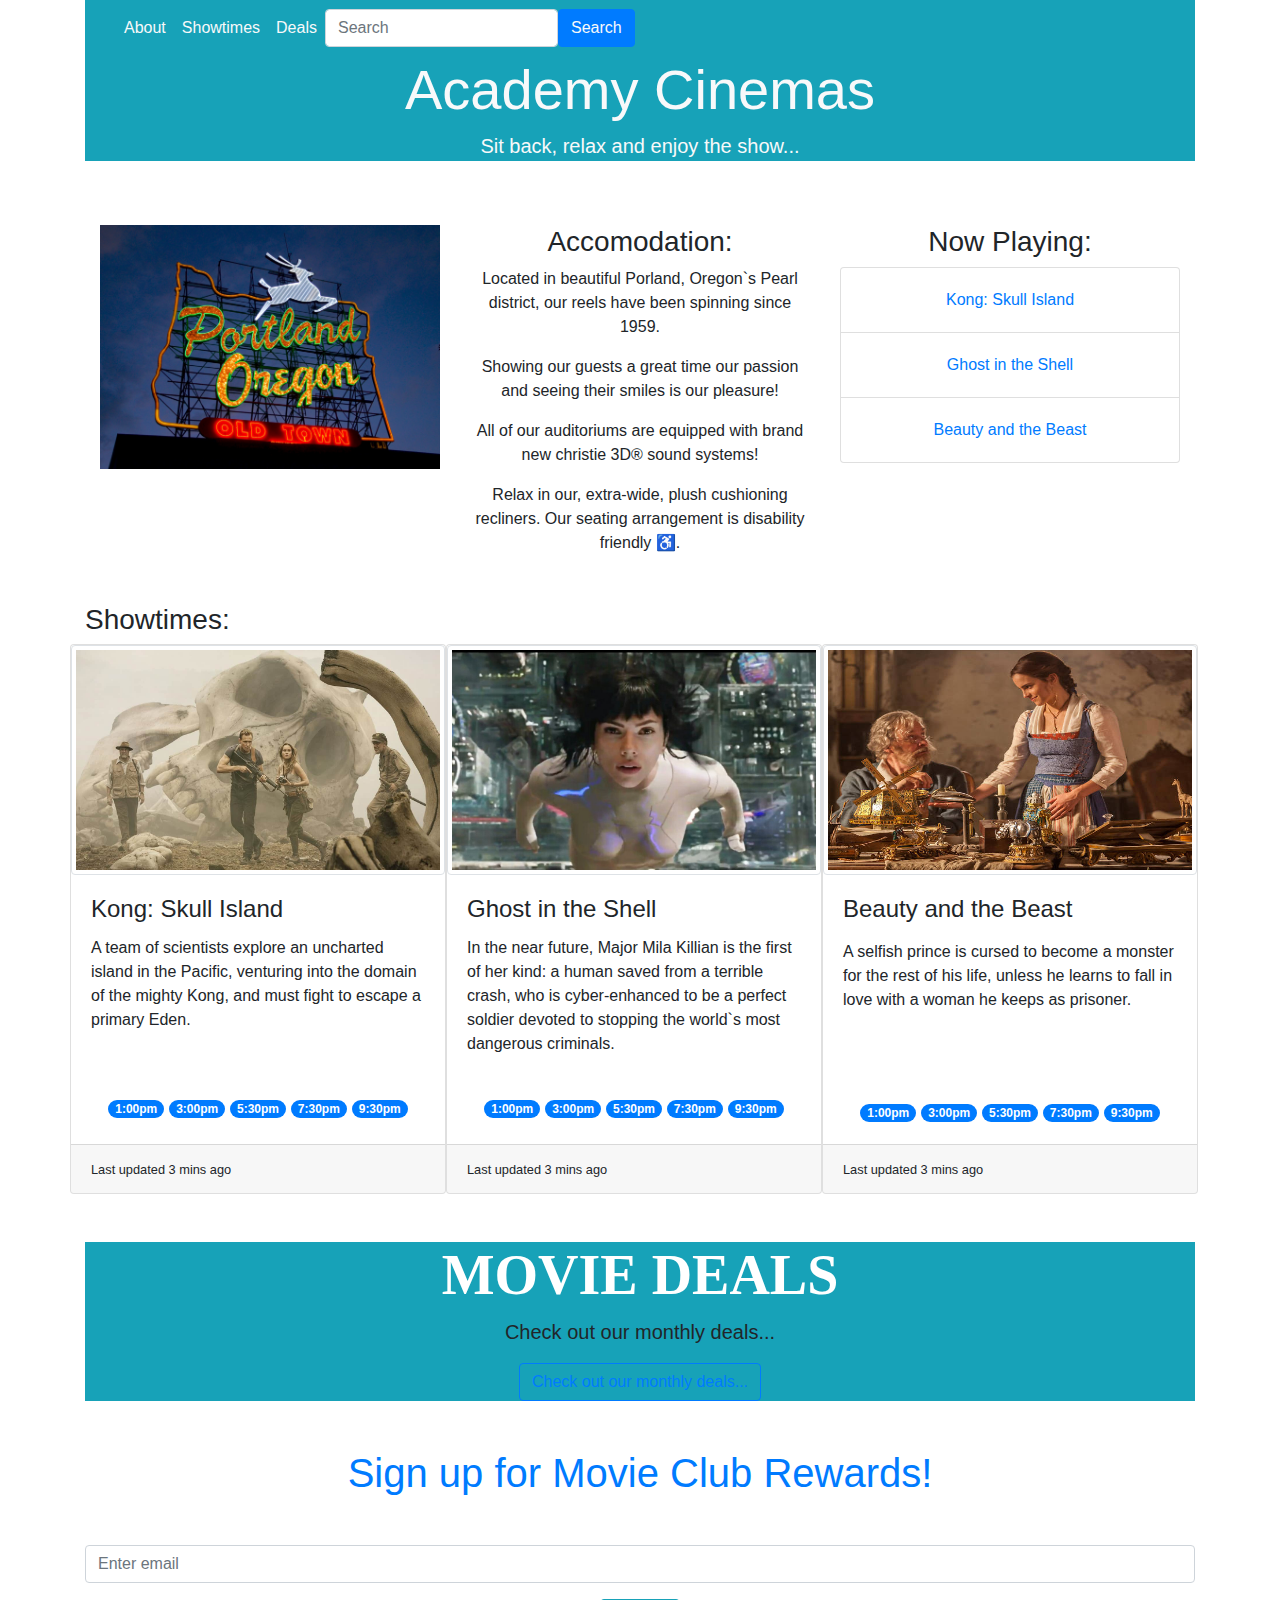
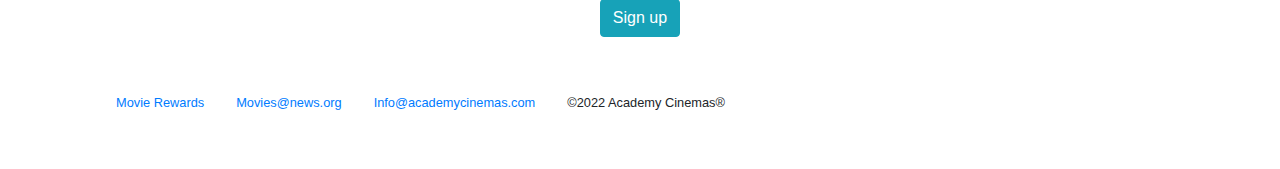
<file: Academy Cinemas website/academy_cinemas.html>
<!doctype html>
<html lang="en">
  <head>
    <!-- Required meta tags -->
    <meta charset="utf-8">
    <meta name="viewport" content="width=device-width, initial-scale=1">

    <!-- Bootstrap CSS -->
    <link rel="stylesheet" href="https://cdn.jsdelivr.net/npm/bootstrap@4.3.1/dist/css/bootstrap.min.css"
integrity="sha384-ggOyR0iXCbMQv3Xipma34MD+dH/1fQ784/j6cY/iJTQUOhcWr7x9JvoRxT2MZw1T" crossorigin="anonymous">
      <link rel="stylesheet" href="./css/academy_cinemas.css">

    <title>Academy Cinemas</title>
  </head>
  <body>
    <div class="container">


        
        <nav class="navbar navbar-expand-lg bg-info">
            <div class="container-fluid">
            
              <div class="collapse navbar-collapse" id="navbarSupportedContent">
                <ul class="navbar-nav me-auto mb-2 mb-lg-0">
                  <li class="nav-item active">
                    <a class="nav-link text-light"  aria-current="page" href="#navbarSupportedContent">About</a>
                  </li>
                  <li class="nav-item active">
                    <a class="nav-link text-light" href="#showtimes">Showtimes</a>
                  </li>
                
                  <li class="nav-item active">
                    <a class="nav-link text-light" href="#exampleInputEmail1">Deals</a>
                  </li>
                </ul>
                <form class="d-flex" role="search">
                  <input class="form-control me-2" type="search" placeholder="Search" aria-label="Search">
                  <button class="btn btn-primary text-light" type="submit">Search</button>
                </form>
              </div>
            </div>
          </nav>


          <div class="jumborton jumborton-fluid bg-info text-center">
            <div class="container">
                <h1 class="display-4 text-light">Academy Cinemas</h1>
                <p class="lead text-light">Sit back, relax and enjoy the show...</p>
            </div>

          </div>


          <div class="container text-center">
            <div class="row">
              <div class="col">
                <div class="my-5">
                
                <img class="img-fluid"  src="./img/pdx.jpg" alt=""/>                

              </div>

              </div>
             
             
              <div class="col">
                <div class="my-5">
                <h3>Accomodation:</h3>
                <p>Located in beautiful Porland, Oregon`s Pearl district, our reels have been spinning since 1959.</p>
                <p>Showing our guests a great time our passion and seeing their smiles is our pleasure!</p>
                <p>All of our auditoriums are equipped with brand new christie 3D&reg; sound systems!</p>
                <p>Relax in our, extra-wide, plush cushioning recliners.  Our seating arrangement is disability friendly &#9855;.</p>
                </div>
              
              </div>
              
              
              <div class="col">
                <div class="my-5">
                <h3>Now Playing:</h3>
                <div class="text-primary">
                <ul class="list-group">
                  <li class="list-group-item">
                    <a class="nav-link" href="#showtimes">Kong: Skull Island</a>
                    </li>
                    <li class="list-group-item">
                      <a class="nav-link" href="#showtimes">Ghost in the Shell</a>
                      </li>
                      <li class="list-group-item">
                        <a class="nav-link" href="#showtimes">Beauty and the Beast</a>
                      </li>

                  
                </ul>
                </div>
              </div>
             </div>
            </div>
          </div>
          

            
<h3>Showtimes:</h3>

      <!--Showtimes-->

      

 
  
      <div class="card-group" id="showtimes">
        <div class="row">
          
          
        
        
      <div class="card" style="width: 23.5rem;">
        <div class="photo-container">
          <img src="./img/kongskullisland.jpg" class="img-thumbnail" class="card-img-top" alt="">
        </div>
          
          
          <div class="card-body">
          <h4 class="card-title">Kong: Skull Island</h4>
          <p>A team of scientists explore an uncharted island in the Pacific,
            venturing into the domain of the mighty Kong, and must fight to
           escape a primary Eden. </p> <br><br>

            
           <div class="text-center">  
          
            <span class="badge badge-pill badge-primary">1:00pm</span>
            <span class="badge badge-pill badge-primary">3:00pm</span>
            <span class="badge badge-pill badge-primary">5:30pm</span>
             <span class="badge badge-pill badge-primary">7:30pm</span>
             <span class="badge badge-pill badge-primary">9:30pm</span>
            </div>
            
           

         

          
          
          
        
    </div>
  <div class="card-footer">
    <small calss="text-muted">Last updated 3 mins ago</small>
  </div>
        </div>
      
      
      


    
    
    

    
    
           <!------------------------->
    <div class="card" style="width: 23.5rem;">   
       <div class="photo-container">

   <img src="./img/ghostintheshell.jpg" class="img-thumbnail" class="card-img-top" alt="">
       </div>
  
        <div class="card-body">
        <h4 class="card-title">Ghost in the Shell</h4>
        <p>In the near future, Major Mila Killian is the first of her kind: a human saved
          from a terrible crash, who is cyber-enhanced to be a perfect soldier devoted to
          stopping the world`s most dangerous criminals.
        </p><br>
        
        
        
           <div class="text-center">
          
        <span class="badge badge-pill badge-primary">1:00pm</span>
        <span class="badge badge-pill badge-primary">3:00pm</span>
        <span class="badge badge-pill badge-primary">5:30pm</span>
         <span class="badge badge-pill badge-primary">7:30pm</span>
         <span class="badge badge-pill badge-primary">9:30pm</span>
           </div>
           
          
   
        </div>
<div class="card-footer">
  <small calss="text-muted">Last updated 3 mins ago</small>
</div>
      </div>
    
    
    
  
    
  

    <!--=================-->
    
  
    <div class="card" style="width: 23.5rem;">
         <div class="photo-container">
          <img src="./img/beautyandthebeast.jpg" class="img-thumbnail" class="card-img-top" alt="" > 
  </div>
      <div class="card-body">
      <h4 class="card-title">Beauty and the Beast</h4>
      <p><p>A selfish prince is cursed to become a monster for the rest of his life,
        unless he learns to fall in love with a woman he keeps as prisoner.
      </p><br><br><br>
      <div class="text-center">
           
          
        <span class="badge badge-pill badge-primary">1:00pm</span>
        <span class="badge badge-pill badge-primary">3:00pm</span>
        <span class="badge badge-pill badge-primary">5:30pm</span>
         <span class="badge badge-pill badge-primary">7:30pm</span>
         <span class="badge badge-pill badge-primary">9:30pm</span>
        </div>
</div>
<div class="card-footer">
<small calss="text-muted">Last updated 3 mins ago</small>
</div>
    </div>
  </div>
      </div>
      
    
    
    

    
  

  
  
    
      
   
      
        
          
      
          
        


      





    


      <!--/showtimes-->


      

            <div class ="jumborton jumborton-fluid bg-info mt-5 text-center">
              <div class="container">
                <h1 class="display-4 hidden-sm-down" style="color: #fff; font-family:roboto; font-weight:900; text-transform: uppercase;" >Movie Deals </h1>
                <p class="lead">Check out our monthly deals...</p>
                <button type="button"class="btn btn-outline-primary" data-toggle="modal" data-target="#register">Check out our monthly deals...</button>
              </div>
            </div>
  
   





      








          <div class="text-center">
                <form>
                  <div class="mb-3">
                    <h1 class="text-primary my-5">Sign up for Movie Club Rewards!</h1>
                   
                    <input type="email" class="form-control" id="exampleInputEmail1" aria-describedby="emailHelp" placeholder="Enter email">
            
                  </div>
                  
                  <button type="button" class="btn btn-secondary btn-info popover-dismiss" data-container="body" data-toggle="popover" data-placement="top" data-content="Enter your email for future discounts.">
                    Sign up
                  </button>
                  
                    
                </form>
          </div>



          <!--fORM MODAL-->
          <div class="modal" tabindex="-1" role="dialog" id="register">
            <div class="modal-dialog" role="document">
              <div class="modal-content">
                <div class="modal-header">
                  <h5 class="modal-title">Register fro movie deals</h5>
                  <button type="button" class="close" data-dismiss="modal" aria-label="Close">
                    <span aria-hidden="true">&times;</span>
                  </button>
                </div>
                <div class="modal-body">
                  
                    <form>
                      <fieldset class="form-group">
                        <label for="firstname">First Name</label>
                        <input type="text" class="form-control" id="firstname" placeholder="First Name..">
                      </fieldset>
                      <fieldset class="form-group">
                        <label for="lastname">Last Name</label>
                        <input type="text" class="form-control" id="lastname" placeholder="Last Name..">
                      </fieldset>
                      <fieldset class="form-group">
                        <label for="Email">Email</label>
                        <input type="text" class="form-control" id="email" placeholder="Email..">
                      </fieldset>
                      <fieldset class="form-group">
                        <label for="password">Password</label>
                        <input type="text" class="form-control" id="password" placeholder="Password..">
                      </fieldset>
                    </form>


                </div>
                <div class="modal-footer">
                  <button type="button" class="btn btn-primary">Save changes</button>
                  <button type="button" class="btn btn-secondary" data-dismiss="modal">Close</button>
                </div>
              </div>
            </div>
          </div>




          <div class="container my-5">
            <ul class="nav nav-inline">
              <li class="nav=item">
                <small><a class="nav-link active" href="#j">Movie Rewards</a></small>
              </li>
              <li class="nav=item">
                <small><a class="nav-link" href="#j">Movies@news.org</a></small>
              </li>
              <li class="nav=item">
                <small><a class="nav-link" href="#j">Info@academycinemas.com</a></small>
              </li>
              <li class="nav=item">
                <small class="nav-link">&copy;2022 Academy Cinemas&reg;</small> 
              </li>
            </ul>


          </div>



    </div>

   
   
   
   
   
   
   
   
    <!-- Optional JavaScript; choose one of the two! -->


    <!-- Option 1: Bootstrap Bundle with Popper -->
    <script src="https://cdn.jsdelivr.net/npm/bootstrap@5.2.2/dist/js/bootstrap.bundle.min.js" integrity="sha384-OERcA2EqjJCMA+/3y+gxIOqMEjwtxJY7qPCqsdltbNJuaOe923+mo//f6V8Qbsw3" crossorigin="anonymous"></script>

    <!-- Option 2: Separate Popper and Bootstrap JS -->
    <!--
    <script src="https://cdn.jsdelivr.net/npm/@popperjs/core@2.11.6/dist/umd/popper.min.js" integrity="sha384-oBqDVmMz9ATKxIep9tiCxS/Z9fNfEXiDAYTujMAeBAsjFuCZSmKbSSUnQlmh/jp3" crossorigin="anonymous"></script>
    <script src="https://cdn.jsdelivr.net/npm/bootstrap@5.2.2/dist/js/bootstrap.min.js" integrity="sha384-IDwe1+LCz02ROU9k972gdyvl+AESN10+x7tBKgc9I5HFtuNz0wWnPclzo6p9vxnk" crossorigin="anonymous"></script>
    -->

    <script src="https://code.jquery.com/jquery-3.2.1.slim.min.js" integrity="sha384-KJ3o2DKtIkvYIK3UENzmM7KCkRr/rE9/Qpg6aAZGJwFDMVNA/GpGFF93hXpG5KkN" crossorigin="anonymous"></script>
    <script src="https://cdn.jsdelivr.net/npm/popper.js@1.12.9/dist/umd/popper.min.js" integrity="sha384-ApNbgh9B+Y1QKtv3Rn7W3mgPxhU9K/ScQsAP7hUibX39j7fakFPskvXusvfa0b4Q" crossorigin="anonymous"></script>
    <script src="https://cdn.jsdelivr.net/npm/bootstrap@4.0.0/dist/js/bootstrap.min.js" integrity="sha384-JZR6Spejh4U02d8jOt6vLEHfe/JQGiRRSQQxSfFWpi1MquVdAyjUar5+76PVCmYl" crossorigin="anonymous"></script>
  
<script>

$('.popover-dismiss').popover({
  trigger: 'focus'
})
</script>


  </body>

</html>
</file>
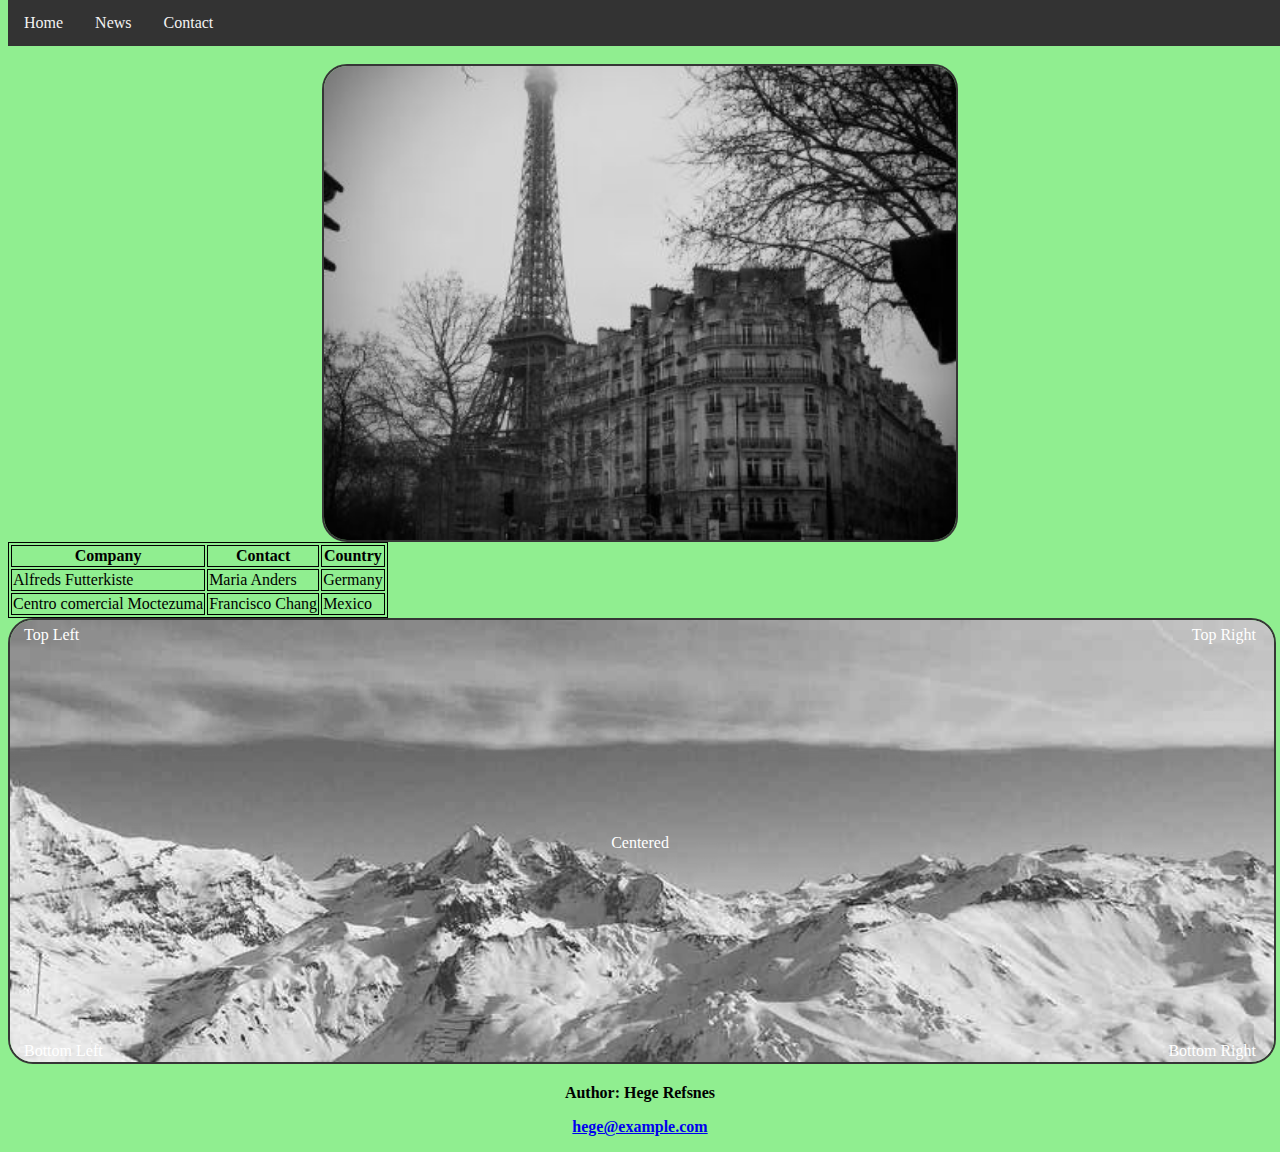
<file: Academy Cinemas website/challange_1.html>
<!DOCTYPE HTML>
<html lang="eng">
	<head>
    <meta charset="utf-8">
	<title>The challange_1 </title>


    <link rel="stylesheet" href="./css/challange_1.css">
    <link rel="stylesheet" media="mediatype and|not|only (expressions)" href="./css/challange_1.css">

    <div class="navbar">
        <a href="#home">Home</a>
        <a href="#news">News</a>
        <a href="#contact">Contact</a>
      </div>
      
      <div class="main">
        <p>Some text some text some text some text..</p>
      </div>

      <div class="row">
        <div class="column"></div>
        <div class="column"></div>
      </div>

	

	</head>
	<body>
        <div>


            <img src="./img/paris.jpg" alt="Paris" class="center">

            
            <table>
                <tr>
                  <th>Company</th>
                  <th>Contact</th>
                  <th>Country</th>
                </tr>
                <tr>
                  <td>Alfreds Futterkiste</td>
                  <td>Maria Anders</td>
                  <td>Germany</td>
                </tr>
                <tr>
                  <td>Centro comercial Moctezuma</td>
                  <td>Francisco Chang</td>
                  <td>Mexico</td>
                </tr>
              </table>

              <div class="container">
                <img src="./img/snow_wide.jpg" alt="Snow" style="width:100%;">
                <div class="bottom-left">Bottom Left</div>
                <div class="top-left">Top Left</div>
                <div class="top-right">Top Right</div>
                <div class="bottom-right">Bottom Right</div>
                <div class="centered">Centered</div>
              </div>
          


 </div>


<footer>
  <p>Author: Hege Refsnes</p>
  <p><a href="mailto:hege@example.com">hege@example.com</a></p>
</footer>
		
	</body>
	 
	 
	 
	










</html>
</file>
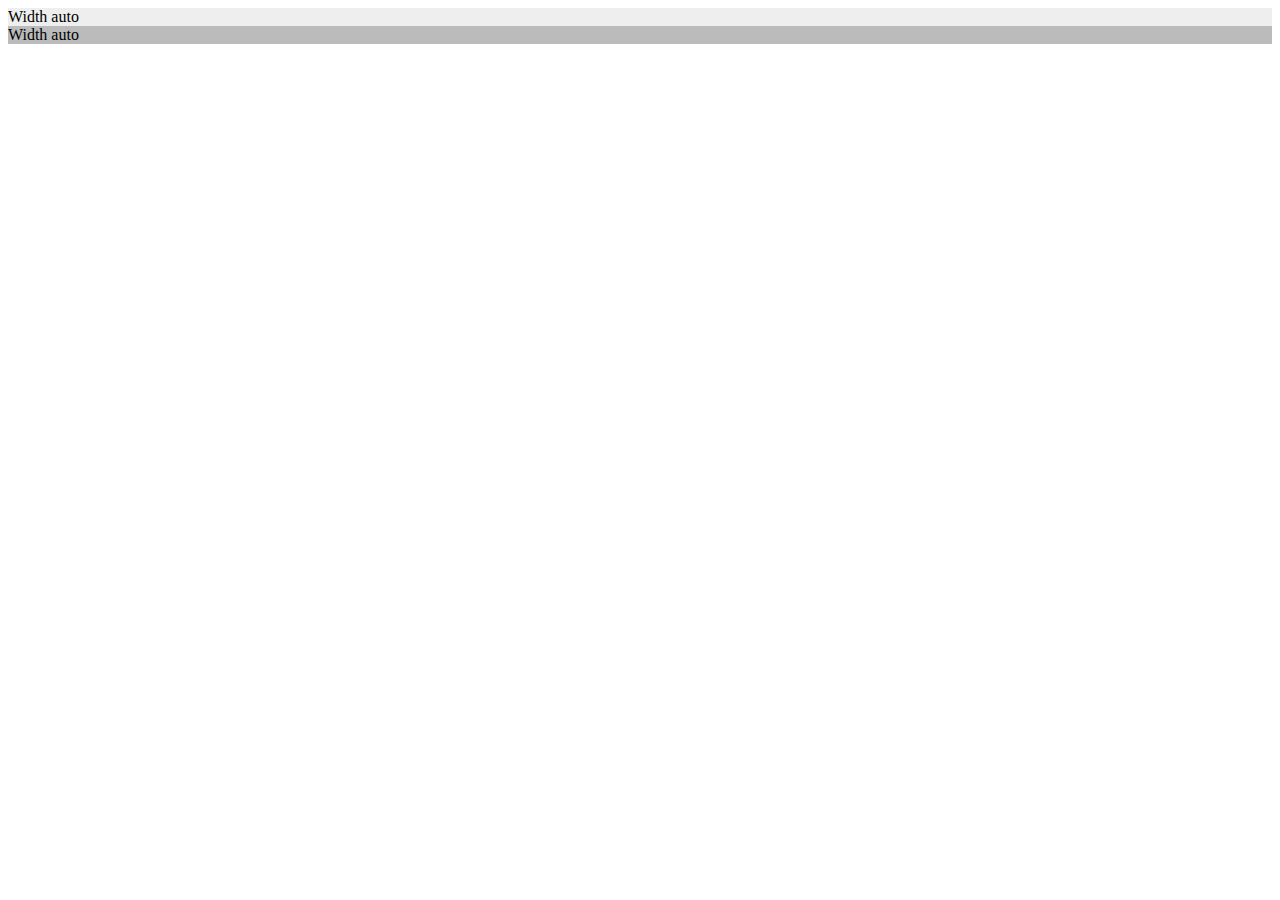
<file: Academy Cinemas website/Grid system.html>
<!doctype html>
<html lang="en">
  <body>
	<div class="row">
		<div class="w-auto col" style="background-color: #eee;">Width auto</div>
		<div class="w-auto col" style="background-color: #bbb;">Width auto</div>
	</div>
  
  </body>
</html>
</file>
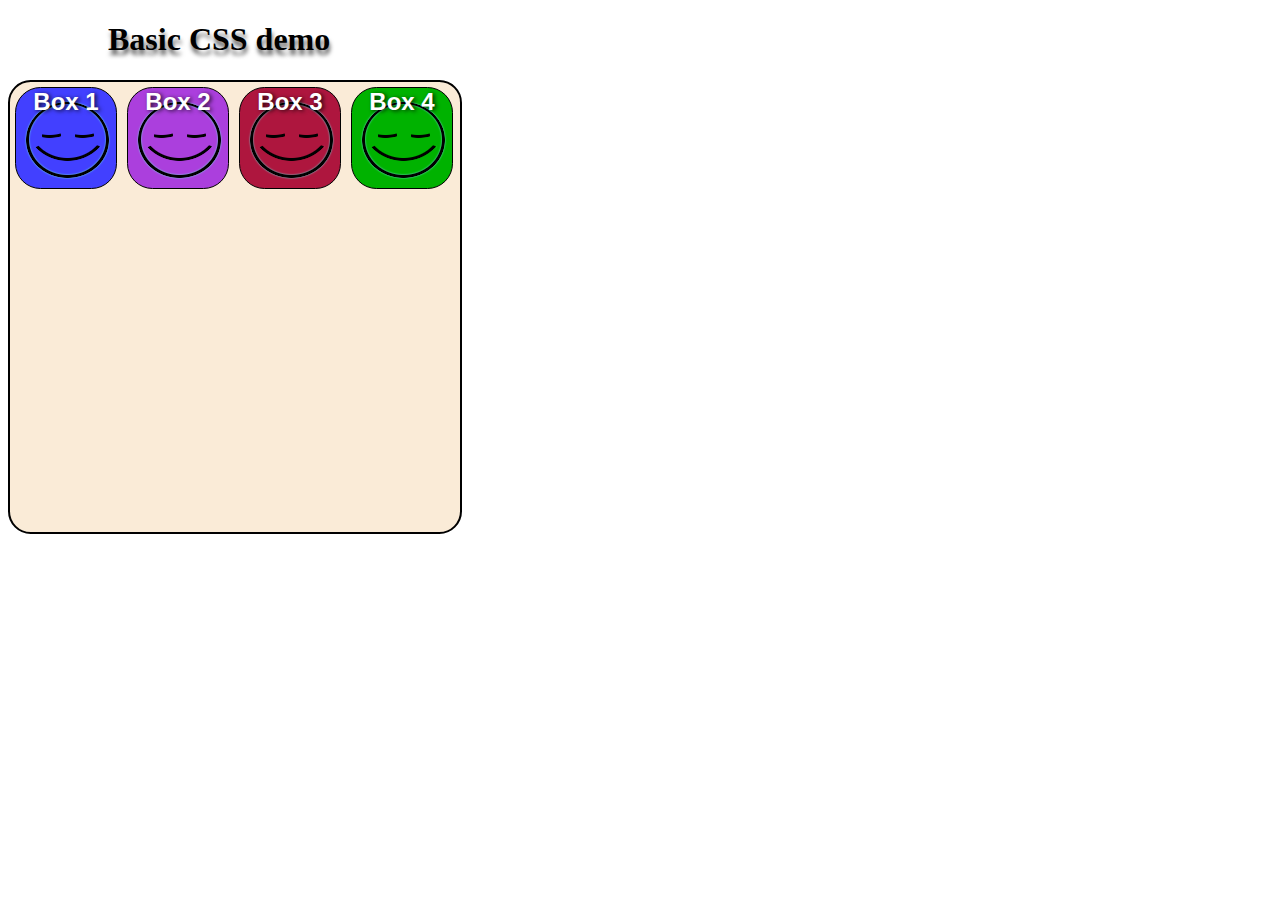
<file: HTML-and-CSS-Projects/basic_css_demo.html>
<!DOCTYPE HTML>
<html lang="eng">
	<head>
    <meta charset="utf-8">
	<title>Basic HTML Template</title>
    <link rel="stylesheet" href="./css/basic_style.css">

	

	</head>
	<body>
        <div>
            <h1> Basic CSS demo</h1>

        </div>

        <div class="container">
            <div class="squares">
                <p>Box 1</p>
        </div>

        <div class="squares">
            <p>Box 2</p>
    </div>

    <div class="squares">
        <p>Box 3</p>
</div>


<div class="squares">
    <p>Box 4</p>
</div>



 </div>



		
	</body>
	 
	 
	 
	










</html>
</file>
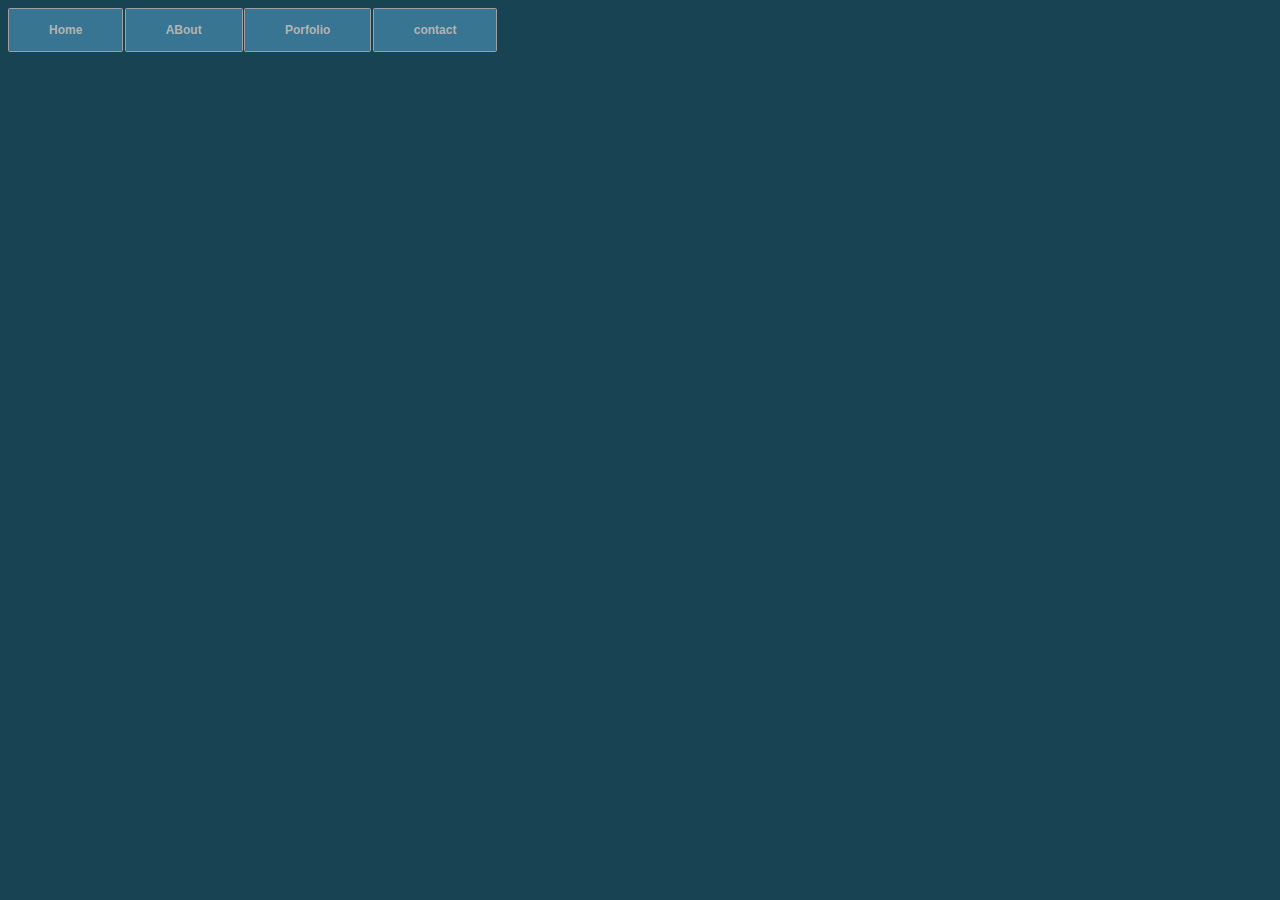
<file: HTML-and-CSS-Projects/css_menu_rollover.html>
<!DOCTYPE HTML>
<html lang="eng">
	<head>
    <meta charset="utf-8">
	<title>CSS Drop-down Menu Demo</title> 
    <link rel="stylesheet" href="./css/menu_rollover.css">




	

	</head>
	<body>
        <div class="wrap">
            <div class="menu-conatainer">
                <ul class="menu">
                    <li>Home</li>
                    <li>ABout</li>
                    <li>Porfolio
                    <ul class="submenu">
                        <li>Page 1</li>
                        <li>Page 2</li>  
                        <li>Page 3</li>
                        <li>Page 4</li>
                </ul> 
            </li>
            <li>contact</li>
        </ul>
     </div>       
    </div>
</body>
	 
</html>
</file>
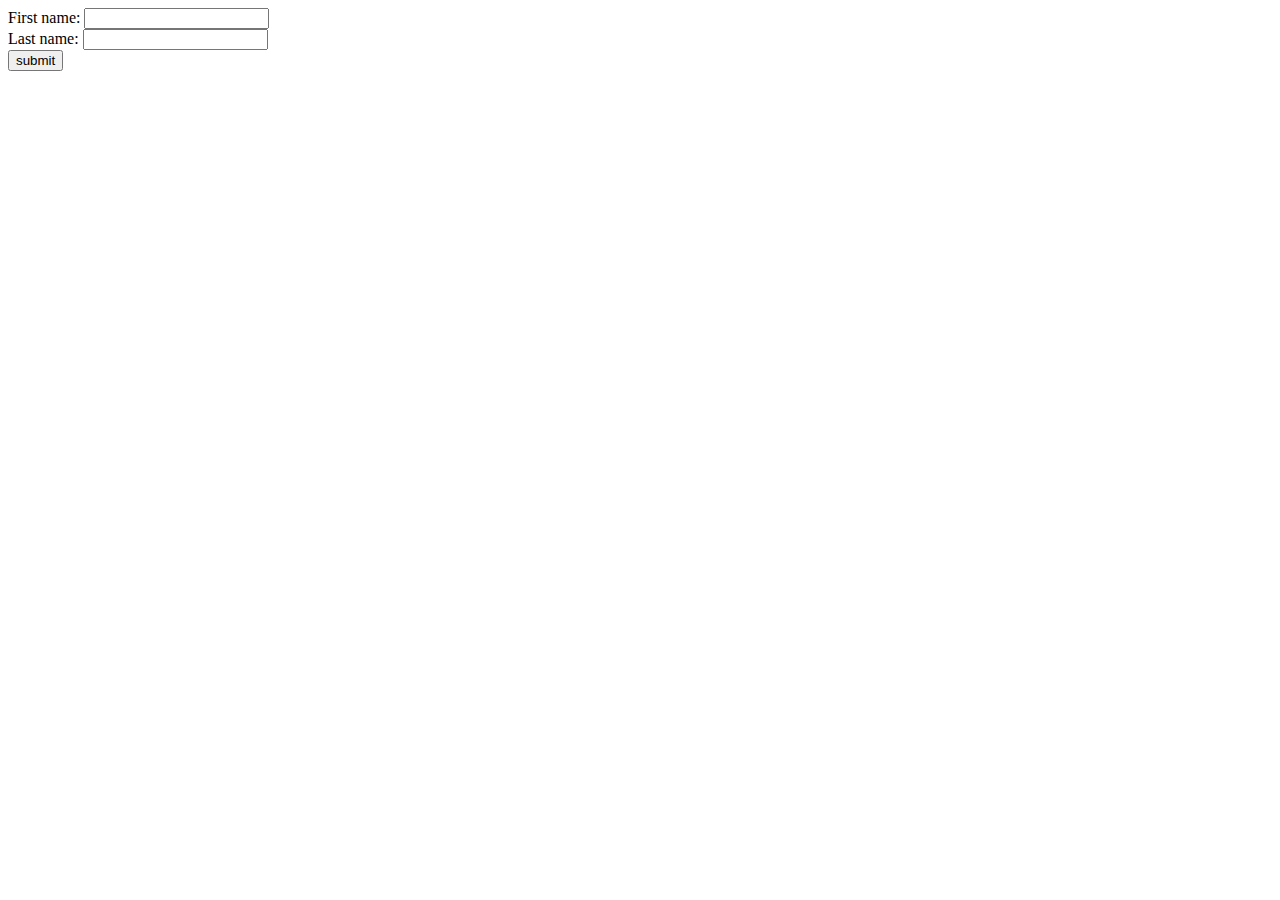
<file: HTML-and-CSS-Projects/HTML form.html>
<!DOCTYPE HTML>
<html lang="eng">

<form action="" method="get">
     First name: <input type="test" name="First name"><br>
	 Last name: <input type="test" name="last name"><br>
	 <input type="submit" value="submit">
</form>	 





</html>
</file>
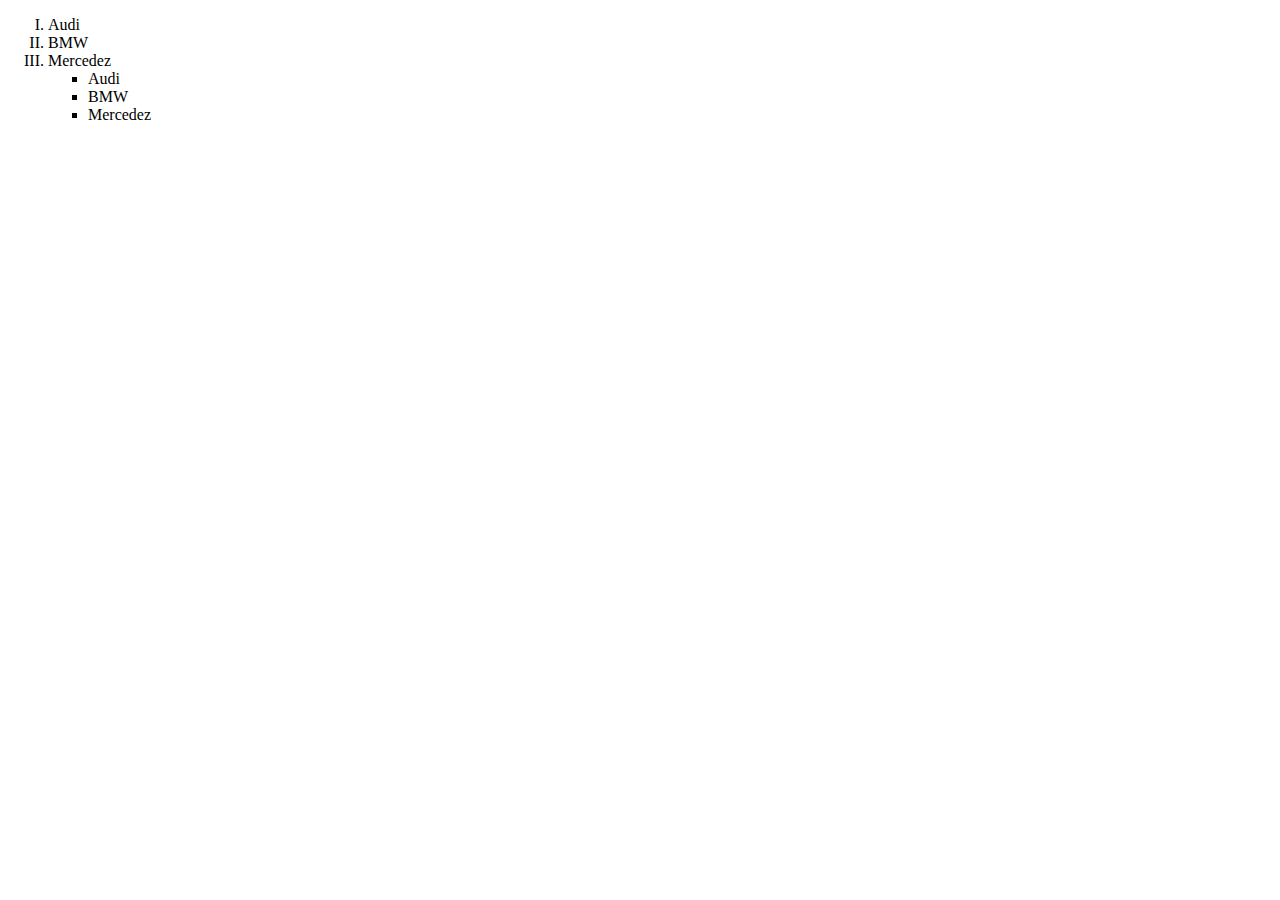
<file: HTML-and-CSS-Projects/HTML_Lists.html>
<!DOCTYPE html>
<html lang="eng">
<ol>
<link rel="stylesheet" type="text/css" href="CSS_Lists.css">
<li>Audi</li>
<li>BMW</li>
<li>Mercedez</li>

<ul>
<li>Audi</li>
<li>BMW</li>
<li>Mercedez</li>
</ul>






</html>
</file>
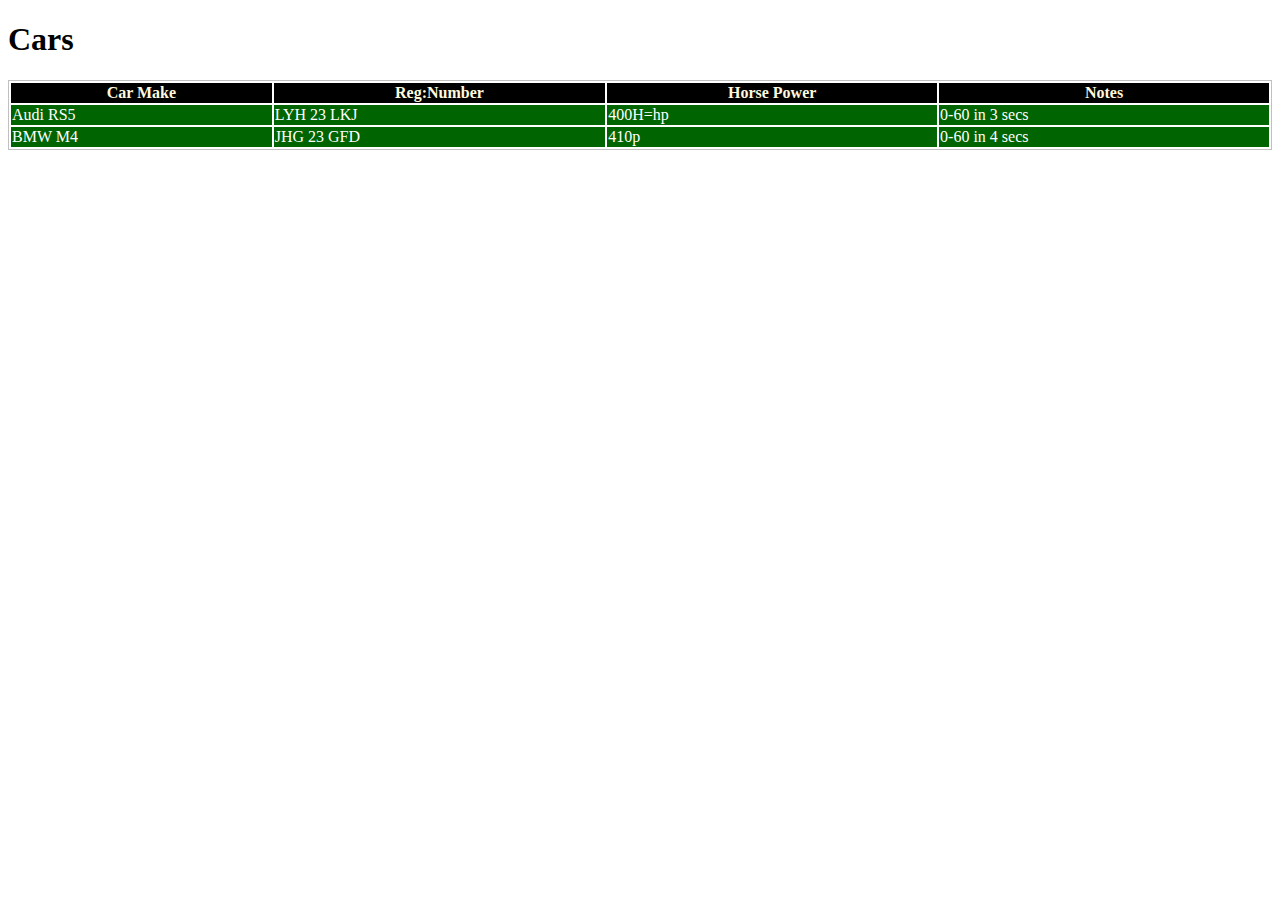
<file: HTML-and-CSS-Projects/HTML_Table.html>
<!DOCTYPE html>
<html lang="en">
<body>
<link rel="stylesheet" type="text/css" href="CSS_Table.css">

    <h1>Cars</h1>
    <table style="width:100%">
<tr>
<th>Car Make</th>
<th>Reg:Number</th>
<th>Horse Power</th>
<th>Notes</th>
</tr>

<tr>
<td>Audi RS5</td>
<td>LYH 23 LKJ</td>
<td>400H=hp</td>
<td>0-60 in 3 secs</td>
</tr>

<tr>
<td>BMW M4</td>
<td>JHG 23 GFD</td>
<td>410p</td>
<td>0-60 in 4 secs</td>
</tr>










</table>
</body>
</html>
</file>
<file: Academy Cinemas website/css/academy_cinemas.css>
.photo-container  img {
    max-width: 100%;
    width: 390px;
    height: 230px;
}
</file>
<file: Academy Cinemas website/css/challange_1.css>
.navbar {
    overflow: hidden;
    background-color: #333;
    position: fixed; /* Set the navbar to fixed position */
    top: 0; /* Position the navbar at the top of the page */
    width: 100%; /* Full width */
}

/* Links inside the navbar */
.navbar a {
    float: left;
    display: block;
    color: #f2f2f2;
    text-align: center;
    padding: 14px 16px;
    text-decoration: none;
  }
  
  /* Change background on mouse-over */
  .navbar a:hover {
    background: #ddd;
    color: black;
  }
  
  /* Main content */
  .main {
    margin-top: 30px; /* Add a top margin to avoid content overlay */
  }
  
  .column {
    float: left;
    width: 50%;
  }
  
  /* Clear floats after the columns */
  .row:after {
    content: "";
    display: table;
    clear: both;
  }
  
  .row {
    display: flex;
  }
  
  .column {
    flex: 50%;
  }




.center {
    display: block;
    margin-left: auto;
    margin-right: auto;
    width: 50%;
  }

  img {
    filter: grayscale(100%);
    border: 2px solid red;
    border-radius: 25px;
  }

  table, th, td {
    border: 1px solid;
    
  }



/* Container holding the image and the text */
.container {
    position: relative;
    text-align: center;
    color: white;
  }
  
  /* Bottom left text */
  .bottom-left {
    position: absolute;
    bottom: 8px;
    left: 16px;
  }
  
  /* Top left text */
  .top-left {
    position: absolute;
    top: 8px;
    left: 16px;
  }
  
  /* Top right text */
  .top-right {
    position: absolute;
    top: 8px;
    right: 16px;
  }
  
  /* Bottom right text */
  .bottom-right {
    position: absolute;
    bottom: 8px;
    right: 16px;
  }
  
  /* Centered text */
  .centered {
    position: absolute;
    top: 50%;
    left: 50%;
    transform: translate(-50%, -50%);
  }

 footer {
    text-align: center;
    font-weight: bold;
  }





  @media screen and (min-width: 480px) {
    body {
      background-color: lightgreen;
    }
  }
</file>
<file: HTML-and-CSS-Projects/css/basic_style.css>
body {
    background-color: #fff;
}

h1  {
    color: rgba (8,141,165,1);
    margin-left: 100px;
    text-shadow: 1px 5px 4px rgba(0,0,0,  0.6);
}

.container  {
    width: 450px;
    height: 450px;
    background-color: #faebd7;
    border: 2px solid black;
    border-radius: 5%;
}

   /*-- SELECT ALL THE SQAURES IN THE ARRAY*/

.container .squares:nth-child(-n+4)  {
    background-image:url("../images/icons/smileyface2.png");
    color: #fff;
    float: left;
    width: 100px;
    height: 100px;
    margin: 5px;
    border: 1px solid black;
    border-radius: 25%;
    cursor: pointer;
    transition: transform .5s ease-in-out;
    
}



   /*SELECT ALL THE SQAURES PARAGRAPHS IN THE ARRAY*/

.squares:nth-child(-n+4) p {
    font-family: "Helvetica Neue", Helvetica, Arial, sans-serif;
    font-size: 1.5em;
    font-weight: 900;
    text-align: center;
    margin: 0;
    text-shadow: 2px 1px 4px rgba(0,0,0, 0.8);
}


   /* INDIVIDUALLY SELECT A SQUARE IN THE ARRAY*/

.squares:nth-child(1) {
    background: #4240ff;
}  

.squares:nth-child(2) {
    background: #ab3fdd;
}   

.squares:nth-child(3) {
    background: #ae163e;
}   

.squares:nth-child(4) {
    background: #00b200;
}  

   /*--HOVER EFFECTS--*/


.container .squares:nth-child(-n+4):hover {
    background-image:url("../images/icons/smileyface1.png");
    transform: scale(.50);
    animation-name: race;
    animation-duration: 2.5s;
    animation-iteration-count: infinite;
    animation-timing-function: cubic-beizer(2.5,.2,.3,2);

}

.squares:nth-child(1):hover {
    background: #13b4ff;

}

.squares:nth-child(2):hover {
    background: #d861af;

}

.squares:nth-child(3):hover {
    background: #81205f;

}

.squares:nth-child(4):hover {
    background: #77b800;

}

/***ANIMATION EFFECTS**/

@keyframes race {
    0%,  100%  {
        transform: translateY(0px);
        background-image: url("../images/icons/smileyface1.png");
    }
    50% {
        transform: translateY(330px);
    }

}
</file>
<file: HTML-and-CSS-Projects/css/menu_rollover.css>
body {  
    background: #184352;
} 

wrap {
   top: 0;
   left: 0;
   height: auto;
   width: 100%;
}

.menu-container {
    top: 0;
    left: 0;
    /*to the top edge of the screen*/
    position: absolute;
    width: 100%;
    background-color: #184352;


}

.menu {
    font: bold 12px/18px sans-serif;
    text-align: center;
    display: inline;
    margin: 0;
    padding: 0;
    list-style: none;
}

.menu li {
    color: #B3B3B3;
    display: inline-block;
    margin-right: -2px;
    position: relative;
    padding: 12px 40px;
    border: 1px solid #9D9FA2;
    border-radius: 1.5px;
    background-color: #387593;
    cursor: pointer;
}

.menu li:hover {
    background-color: #5EAFDF;
    color: #fff;
}

.menu li:hover ul {
    display: block;
    opacity: 1;
    /*while hoverd drop down menu appears
    this also avoids a block level bug */
    visibility: visible;
}

.submenu {
    padding: 0;
    left: 0;
    position:absolute;
    top: 43.5px;
    width: 125.5px;
    opacity: 0;
    /*while not beeing hovered, drop down menu
     this also avoids a block level bug*/
    visibility: hidden;

}

.submenu li {
    background-color: #3b7593;
    display: block;
    color: #B3B3B3;
}

.submenu li:hover {
    color: #fff;
    background-color: #5EAFDF;
    
}
</file>
<file: HTML-and-CSS-Projects/CSS_Lists.css>
ol {
	list-style-type: upper-roman;
}

ul {
	list-style-type: square;
}

p {
	color: snow;
	background: black;
	font-weight: bold;
	text-align: center;
}
</file>
<file: HTML-and-CSS-Projects/CSS_Table.css>
table {
	border: 1px solid silver:
}

td:hover {
	background-color: yellow;
	color: black;
}

tr, th {
	background-color: darkgreen;
	color: white;
}

table {
	border: 1px solid silver;
}

td:hover {
	background color: yellow;
    color: black 
}

tr,th {
	background-color: black;
	color: cornsilk;
}

tr, td {
	background-color: darkgreen;
	color: white;
}
</file>
